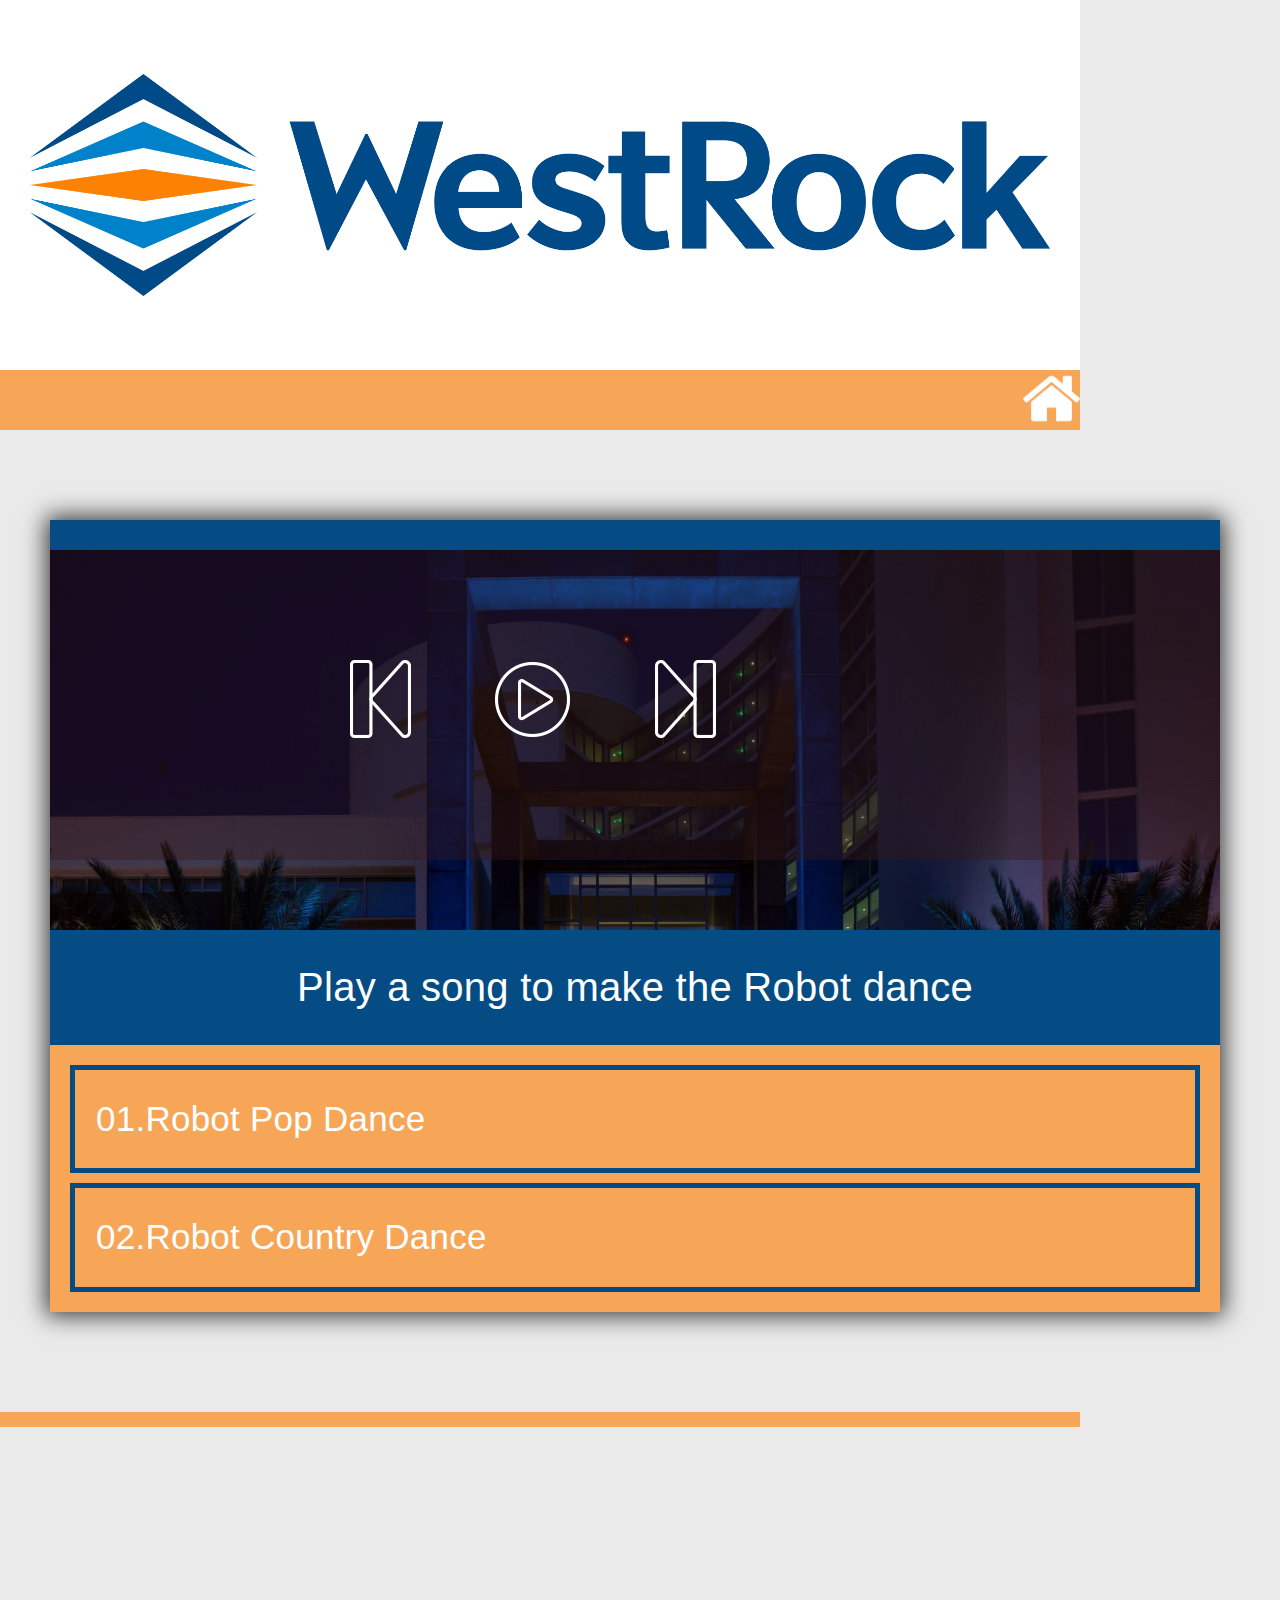
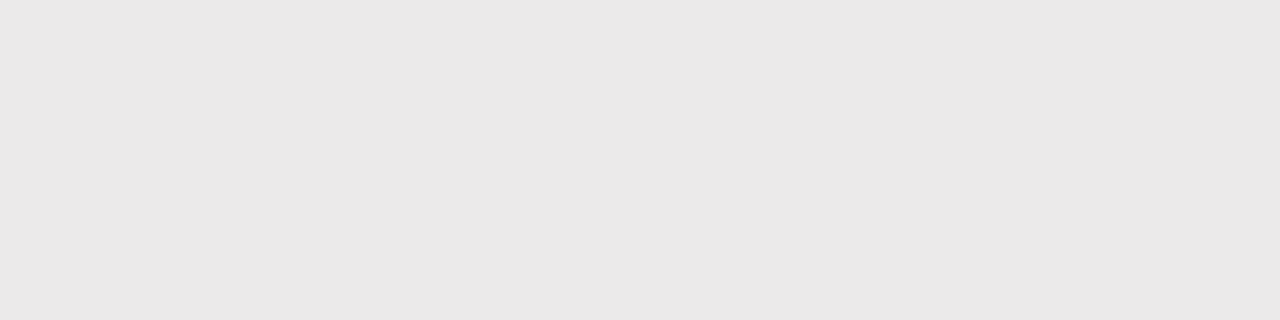
<file: Contents/Dance/index.html>
<!DOCTYPE html>
<html>
<head>
    <meta content="text/html" charset="utf-8" />
    <meta http-equiv="X-UA-Compatible" content="IE=10" />

    <script language="JavaScript" type="text/javascript" src="../../Scripts/BaseCommand.js"></script>
    <script language="JavaScript" type="text/javascript" src="../../Scripts/BaseEvent.js"></script>
    <script language="JavaScript" type="text/javascript" src="../../Scripts/LogConsole.js"></script>
    <script language="JavaScript" type="text/javascript" src="../../Scripts/Language.js"></script>
    <script language="JavaScript" type="text/javascript" src="../../Scripts/custom.js"></script>
    <script src="../../Scripts/jquery-3.3.1.min.js"></script>
    <script language="JavaScript" type="text/javascript" src="../../maincontents.js"></script>
    <script src="../../boots/js/bootstrap.min.js"></script>
    <script src="js/FuroDance.js"></script>
    

    <link href="../../css/Main.css" rel="stylesheet" type="text/css" />
    <link href="css/dance.css" rel="stylesheet" type="text/css"/>
    <link rel="stylesheet" href="../../boots/css/bootstrap.min.css">
    <link rel="stylesheet" href="https://cdnjs.cloudflare.com/ajax/libs/font-awesome/4.7.0/css/font-awesome.min.css">
    <link rel="stylesheet" href="css/font-awesome.min.css">

</head>

<body onload="JSMain()" onbeforeunload="JSUnload()" ondragstart="return false;" ondrop="return false;"  oncontextmenu="return false;" style="-ms-user-select:none;padding: 0; margin: 0; background-repeat: no-repeat; width: 1080px; height: 1920px; " class="noselect unselectable">
<header>
  <div class="logo" src onclick="FC_ContentsCall('Home')">
    <img src="../../assets/logo.png">
  </div>
</header>
<nav>
  <img src="../../assets/icons/home.png" class="img-home" onclick="FC_ContentsCall('Home')">
</nav>
<section class="main-content">
   <div class="bmg">
            <div class="wrap" >
               <div class="col-sm-5">


<audio id="myAudio">
  <source src="tracks/01.mp3" type="audio/mpeg">
  Your browser does not support the audio element.
</audio>


                <div class="container">
                   
                    
                    <div class="column add-bottom">
                        <div id="mainwrap">
                            <div class="songaction">
                             <!-- <span class="left" id="npAction">Paused...</span>*/ -->
                            </div>
                            <!--<div class="yellowcolor">
                              <img src="images/music.png">
                            </div>-->
                            <div class="bagimage">
                                <div class="bagoverlay">
                            <div id="nowPlay">

                                    <a href="#" class="preplayAudio" onclick="preplayAudio()">
                                         <img src="images/prev.png">
                                    </a>
                                    <a href="#" class="playAudio" onclick="playAudio()">
                                        <img src="images/play.png">
                                    </a>
                                    <a href="#" class="stopAudio" onclick="stopAudio()">
                                        <img src="images/pause.png" width="76">
                                    </a>
                                    <a href="#" class="nextplayAudio" onclick="nextplayAudio()">
                                        <img src="images/next.png">
                                    </a>
                                
                                
                          <!--      <span class="right" id="npTitle"></span> -->
                            </div>
                                </div>
                            </div>
                            
                            <div id="audiowrap">
                                     <div id="tracks">
                                    <p>Play a song to make the Robot dance</p>
                                </div>                    
                            </div>
                            <div id="plwrap">
                                <ul id="plList"></ul>
                            </div>
                        </div>
                    </div>
                    
                </div>

<script src="js/jquery-3.3.1.min.js"></script>
<script src="js/plyr.js"></script>




                  </div>
                </div>

              </div>
      </div>

</section>
  <footer>
    <img src="../../assets/footer.png">
    
  </footer>

<div id="dialog-overlay"></div>
      <div id="dialog-box">
        
      </div>


</body>

<script type="application/javascript">

  function JSUnload(){
    window.external.RobotDanceStart(false);
  }
    if(readCookie("CurrentLanguage") === "English")
    {
        LanguageChange('english');
    }
    else if(readCookie("CurrentLanguage") === "Spanish")
    {
        LanguageChange('spanish');
    }
    else if(readCookie("CurrentLanguage") === "Chinese")
    {
        LanguageChange('chinese');
    }
</script>


<script language="JavaScript" type="text/javascript" src="../Common/Scripts/common-inner.js"></script>

<script language="javascript" type="text/javascript">
    window.history.forward();
</script>



</html>
</file>
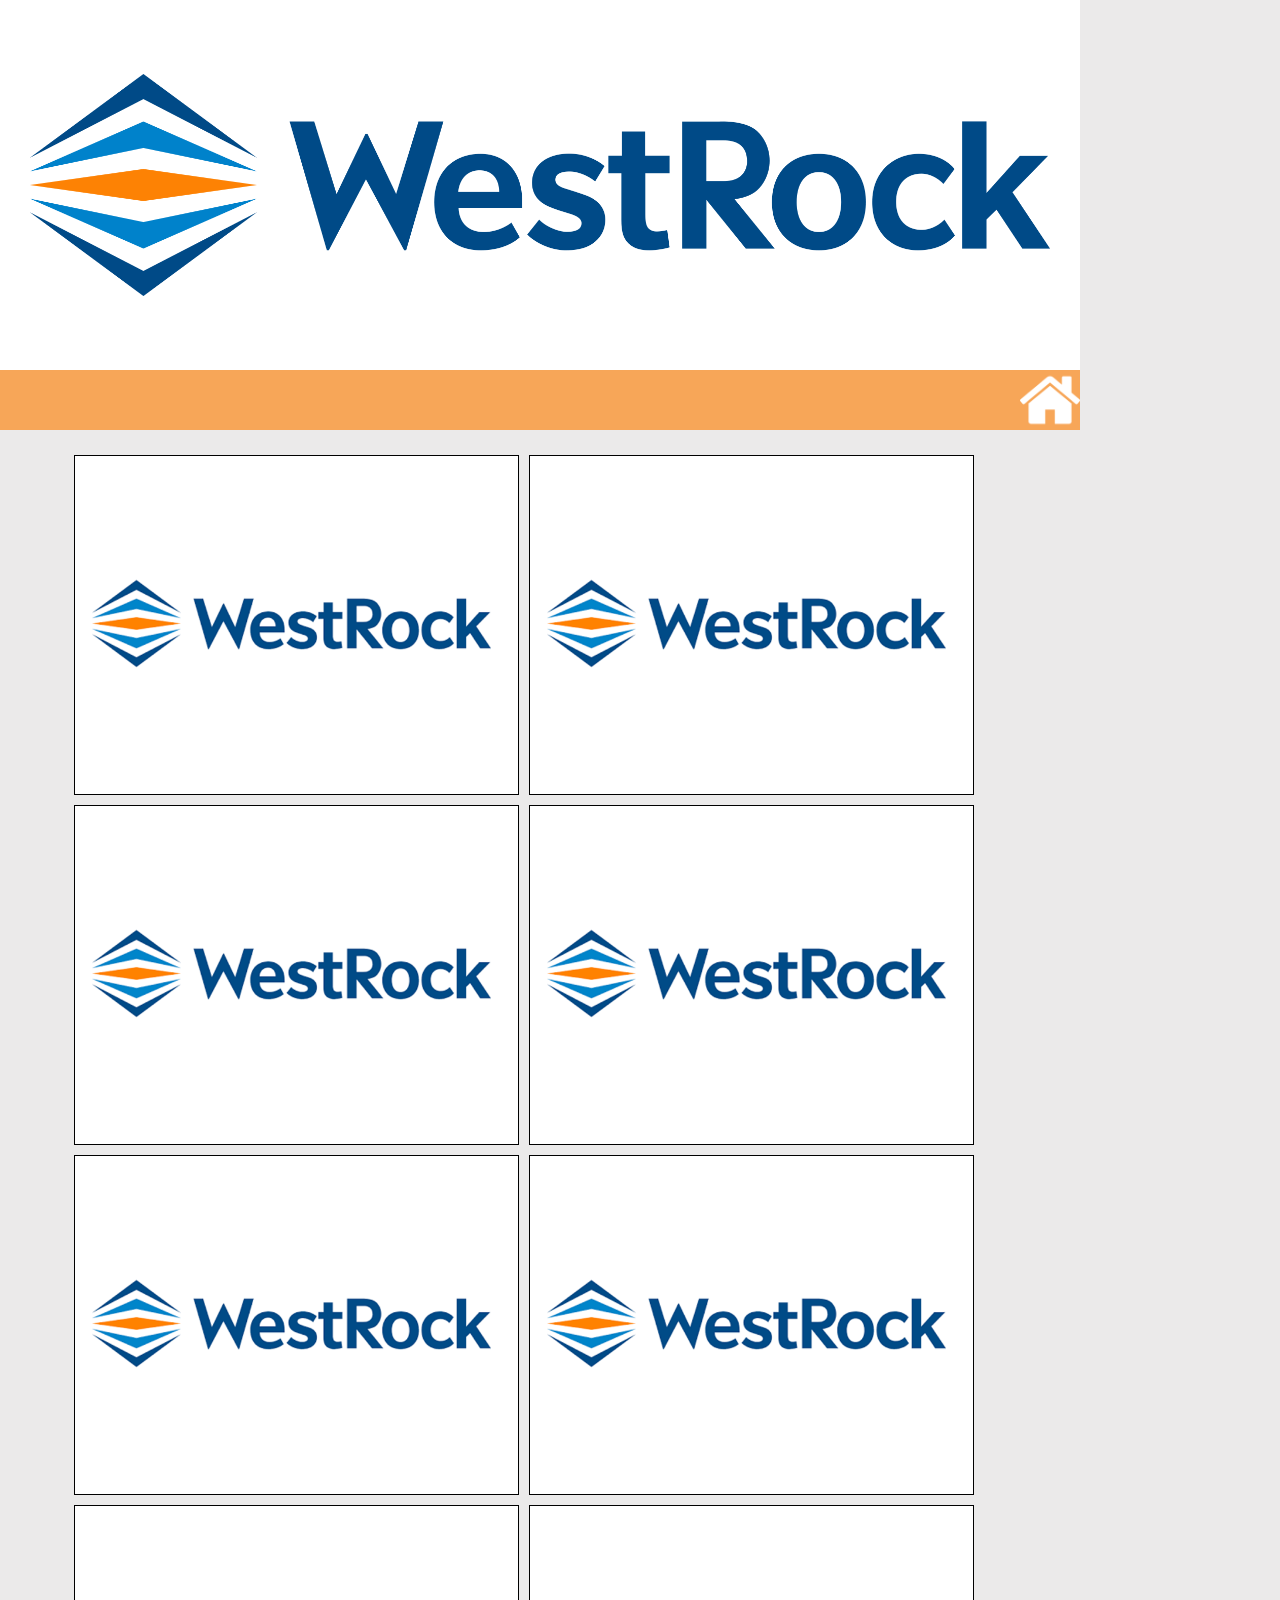
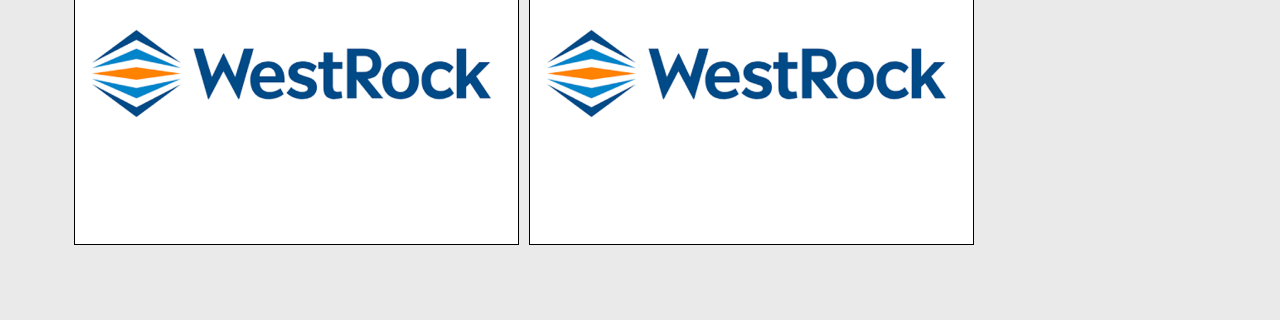
<file: Contents/MatchGame/index.html>
<!DOCTYPE html>
<html>
<head>
    <meta content="text/html" charset="utf-8" />
    <meta http-equiv="X-UA-Compatible" content="IE=10" />

    <script language="JavaScript" type="text/javascript" src="../../Scripts/BaseCommand.js"></script>
    <script language="JavaScript" type="text/javascript" src="../../Scripts/BaseEvent.js"></script>
    <script language="JavaScript" type="text/javascript" src="../../Scripts/LogConsole.js"></script>
    <script language="JavaScript" type="text/javascript" src="../../Scripts/Language.js"></script>
    <script language="JavaScript" type="text/javascript" src="../../Scripts/custom.js"></script>
    <script src="../../Scripts/jquery-3.3.1.min.js"></script>
    <script language="JavaScript" type="text/javascript" src="../../maincontents.js"></script>
    <script src="../../boots/js/bootstrap.min.js"></script> 
    

  <link href="../../css/Main.css" rel="stylesheet" type="text/css" />
  <link rel="stylesheet" href="../../boots/css/bootstrap.min.css">
  <link href="css/eat.css" rel="stylesheet" type="text/css" />
  <link rel="stylesheet" href="css/style2.css">


</head>


<body ondragstart="return false;" ondrop="return false;" style="-ms-user-select:none;" oncontextmenu="return false;">

<header >
    <div class="logo" style="background-image: url(../../assets/logo.png);    height: 398px;
    background-size: 1020px;
    background-repeat: no-repeat;
    background-position-x: 30px; background-position-y:74px; " onclick="FC_ContentsCall('Home')">
        <!--<img onclick="FC_ContentsCall('Home')" src="../../assets/logo.png">-->
    </div>
    
</header>

<nav>
    <span class="home-text" onclick="FC_ContentsCall('Home')"><!--<img class="home" src="../../assets/icons/home.png" alt="home" >--></span>

</nav>

  <section class="main-content">
<div class="wrap">
<div class="game">

    <div class="card" data-id="1">
      <div class="inside">        
        <div class="front">
          <img src="images/1.png" alt="css3">
        </div>        
        <div class="back">
          <img src="images/9.png" alt="Codepen">
        </div>
      </div>        
    </div>

    <div class="card" data-id="2">
      <div class="inside">        
        <div class="front">
          <img src="images/2.png" alt="css3">
        </div>        
        <div class="back">
          <img src="images/9.png" alt="Codepen">
        </div>
      </div>        
    </div>

    <div class="card" data-id="3">
      <div class="inside">        
        <div class="front">
          <img src="images/3.png" alt="css3">
        </div>        
        <div class="back">
          <img src="images/9.png" alt="Codepen">
        </div>
      </div>        
    </div>

    <div class="card" data-id="4">
      <div class="inside">        
        <div class="front">
          <img src="images/4.png" alt="css3">
        </div>        
        <div class="back">
          <img src="images/9.png" alt="Codepen">
        </div>
      </div>        
    </div>

    <div class="card" data-id="4">
      <div class="inside">        
        <div class="front">
          <img src="images/8.png" alt="css3">
        </div>        
        <div class="back">
          <img src="images/9.png" alt="Codepen">
        </div>
      </div>        
    </div>

    <div class="card" data-id="3">
      <div class="inside">        
        <div class="front">
          <img src="images/7.png" alt="css3">
        </div>        
        <div class="back">
          <img src="images/9.png" alt="Codepen">
        </div>
      </div>        
    </div>

    <div class="card" data-id="2">
      <div class="inside">        
        <div class="front">
          <img src="images/6.png" alt="css3">
        </div>        
        <div class="back">
          <img src="images/9.png" alt="Codepen">
        </div>
      </div>        
    </div>
    <div class="card" data-id="1">
      <div class="inside">        
        <div class="front">
          <img src="images/5.png" alt="css3">
        </div>        
        <div class="back">
          <img src="images/9.png" alt="Codepen">
        </div>
      </div>        
    </div>

</div>
  
  <div class="modal-overlay">
    <div class="modal">
      <h2 class="winner">You Rock!</h2>
      <button class="restart" onclick="location.reload(true)">Play Again?</button>
      </ul>
    </div>
  </div>
  
  </div><!-- End Wrap -->
</section>
<script src="js/index2.js"></script> 
<script language="JavaScript" type="text/javascript" src="js/eat.js"></script>
<script language="JavaScript" type="text/javascript" src="../Common/Scripts/common-inner.js"></script>


<!--<script src='http://cdnjs.cloudflare.com/ajax/libs/jquery/2.1.3/jquery.min.js'></script>-->
</body>
</html>
</file>
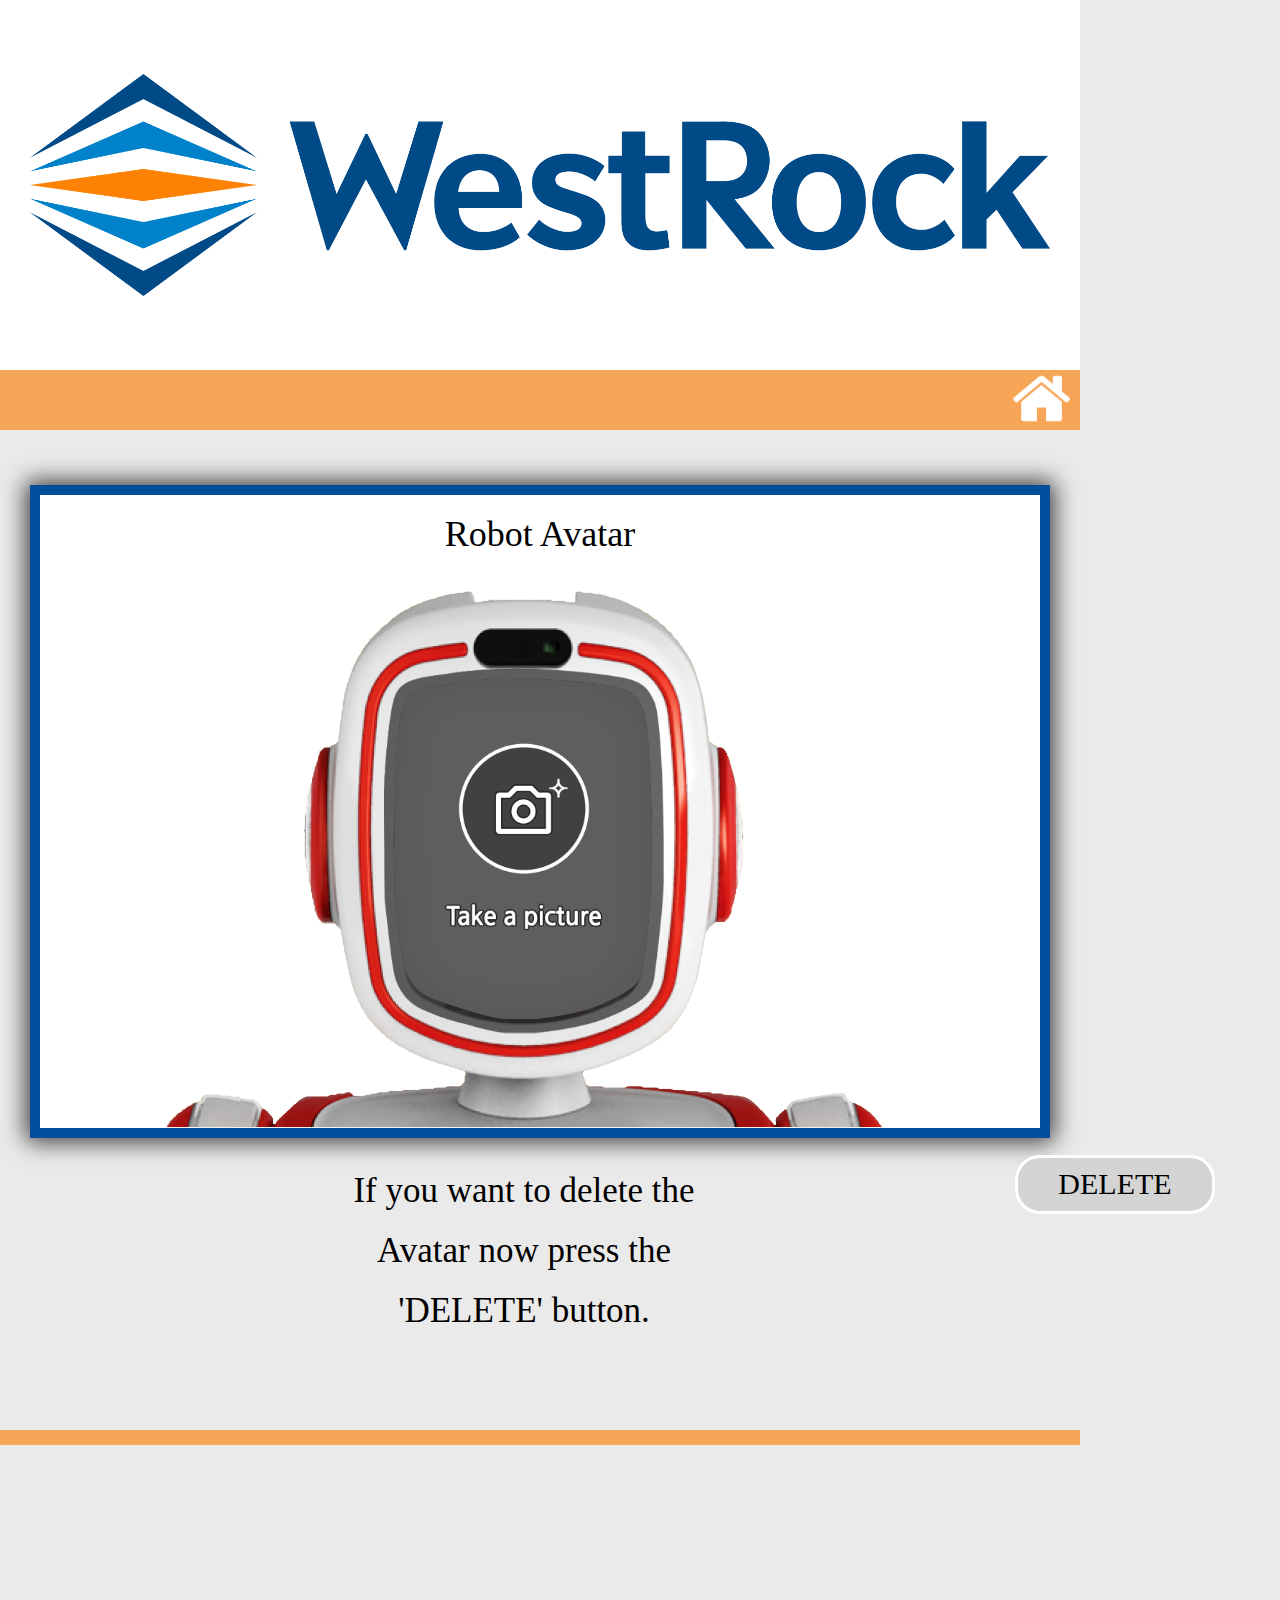
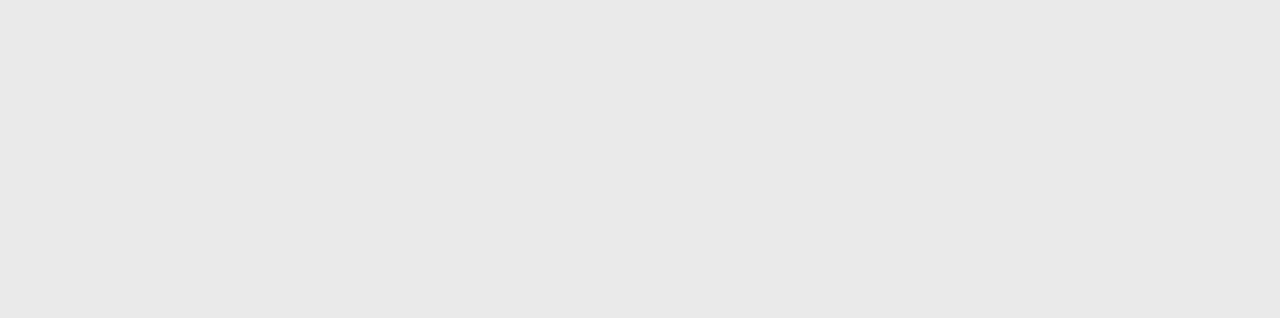
<file: Contents/RobotAvatar/index.htm>
<!DOCTYPE html>
<html>
<head>
<meta content="text/html" charset="utf-8" />
<meta http-equiv="X-UA-Compatible" content="IE=10" />

  <link rel="stylesheet" type="text/css" href="RobotAvatar.css" />

  <script language="JavaScript" type="text/javascript" src="../../Scripts/FlashPlayer.js"></script>
  <script language="JavaScript" type="text/javascript" src="../../Scripts/BaseCommand.js"></script>
  <script language="JavaScript" type="text/javascript" src="../../Scripts/BaseEvent.js"></script>
  
  <script language="JavaScript" type="text/javascript" src="../../Scripts/custom.js"></script>

    <script src="../../Scripts/jquery-3.3.1.min.js"></script>
    <script language="JavaScript" type="text/javascript" src="../../maincontents.js"></script>
    <script src="../../boots/js/bootstrap.min.js"></script> 


  <script language="JavaScript" type="text/javascript" src="RobotAvatar.js"></script>
  <link rel="stylesheet" href="../../boots/css/bootstrap.min.css">
  <link href="../../css/Main.css" rel="stylesheet" type="text/css" />

  
</head>

<body onload="JSMain()" onbeforeunload="JSUnload()" ondragstart="return false;" ondrop="return false;"  oncontextmenu="return false;"  style="-ms-user-select:none;padding: 0; margin: 0; background-repeat: no-repeat; width: 1080px; height: 1918px; overflow: hidden;" class="noselect unselectable">
<header>
  <div class="logo">
    <img onclick="FC_ContentsCall('Home')" src="../../assets/logo.png">
  </div>
</header>

<nav>
  <span class="home-text" onclick="FC_ContentsCall('Home')"><img class="home" src="../../assets/icons/home.png" alt="home"/></span>
</nav>


<div class="main">
  <div class="canvas">
    <canvas id="camImage" width="820" height="520"></canvas>
  </div>

  <div class="bg">
    <h1 class="titleAvatar" style="">Robot Avatar</h1>
    <img src="Image/bg-new.png">
    <p class="deltext" id="deltext" style="">If you want to delete the Avatar now press the 'DELETE' button.</p>
  </div>

  <div class="shot" id="shot">
    <img id="shot" src="Image/avatar_shot_nor.png" onclick="shot()">
  </div>

   <div class="frame" id="frame" style="display: none">
    <img src="Image/avatar_frame.png">
  </div>
  
  <div class="number" id="number" style="display: none">
    <img id="number_img" src="Image/3_re.png">
  </div>
 
  <div class="delete">
    <button  onclick="del()" id="delete" disabled>DELETE</button>
  </div>
</div>
<footer>
  <img src="../../assets/footer.png">
  
</footer>

<script language="JavaScript" type="text/javascript" src="../Common/Scripts/common-inner.js"></script>
</body>
<script type="application/javascript">
    if(readCookie("CurrentLanguage") === "English")
    {
        LanguageChange('english');
    }
    else if(readCookie("CurrentLanguage") === "Spanish")
    {
        LanguageChange('spanish');
    }
</script>
</html>
</file>
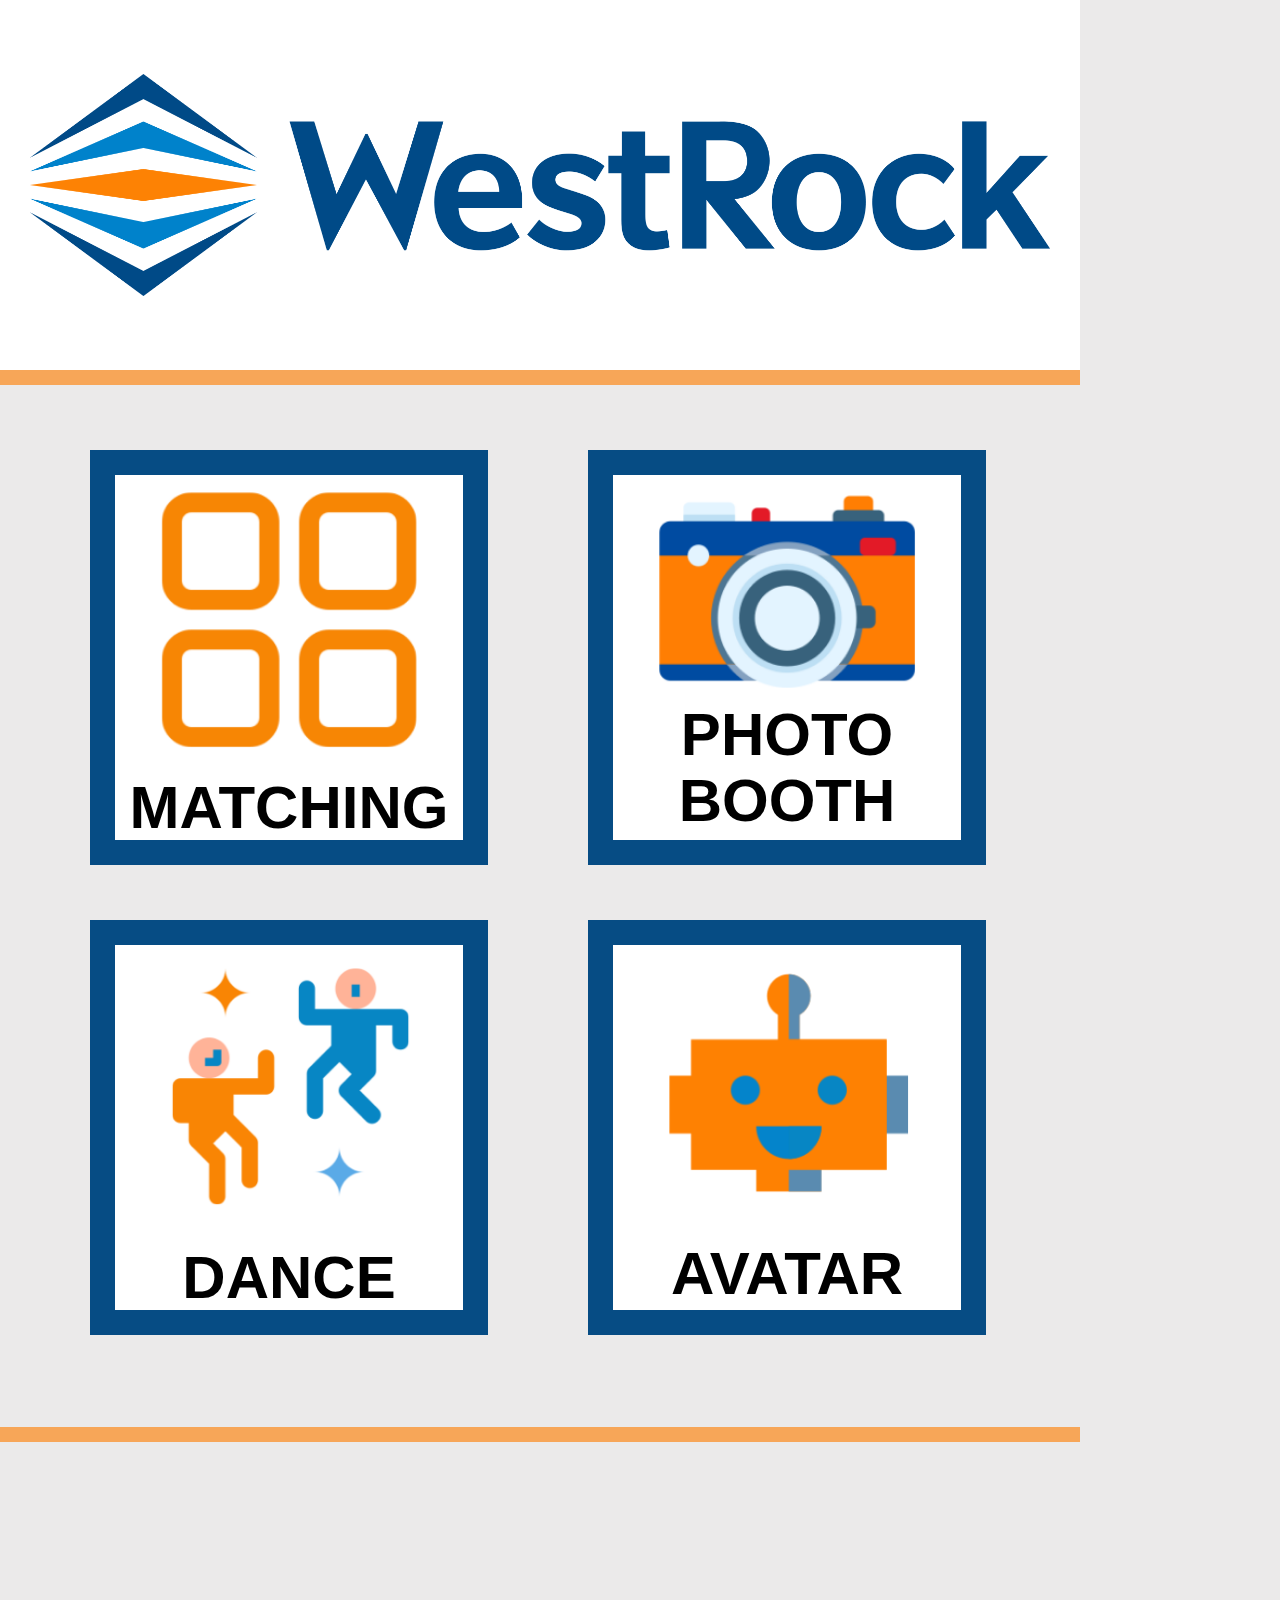
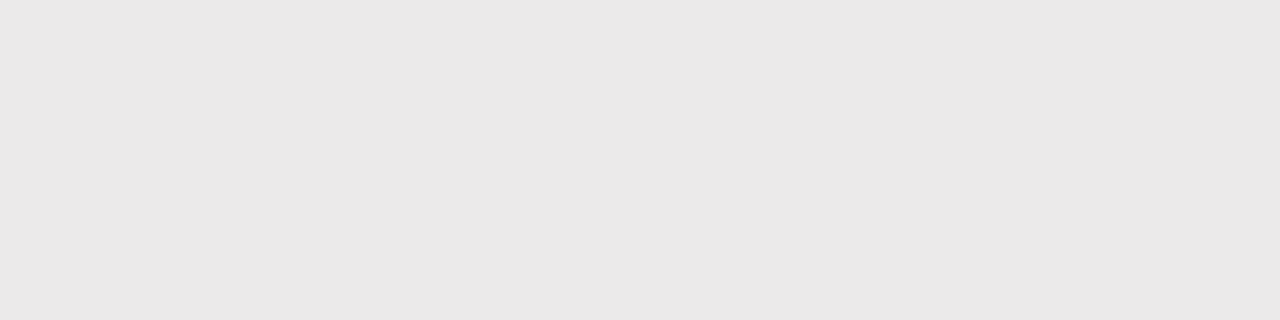
<file: maincontents.htm>
<!DOCTYPE html>
<html>
<head>
    <meta content="text/html" charset="utf-8"/>
    <meta http-equiv="X-UA-Compatible" content="IE=10"/>

    <script language="JavaScript" type="text/javascript" src="Scripts/BaseCommand.js"></script>
    <script language="JavaScript" type="text/javascript" src="Scripts/BaseEvent.js"></script>
    <script language="JavaScript" type="text/javascript" src="Scripts/LogConsole.js"></script>
    <script language="JavaScript" type="text/javascript" src="Scripts/Language.js"></script>
    <script language="JavaScript" type="text/javascript" src="Scripts/custom.js"></script>
    <script type="text/javascript" src="Scripts/jquery-3.3.1.min.js"></script>
    <script language="JavaScript" type="text/javascript" src="maincontents.js"></script>
    <script src="boots/js/bootstrap.min.js"></script> 
    <link rel="stylesheet" href="boots/css/bootstrap.min.css">
    
    <link href="css/Main.css" rel="stylesheet" type="text/css"/>
</head>

<body  onbeforeunload="JSUnload()" ondragstart="return false;" ondrop="return false;" style="-ms-user-select:none;" oncontextmenu="return false;">

  <header onclick="">
    <div class="config" onclick="FC_ContentsCall('Config')">
        <img src="assets/config.png" height="58">
    </div>
    <!--<div class="img-home" onclick="location.href ='maincontents.htm'"></div>-->
    <div class="logo">
      <img src="assets/logo.png" onclick="FC_ContentsCall('music')">
    </div>

  </header>
  <nav></nav>
  <section class="main-content">
    <div class="navigation">

      <div class="col-sm-6 navigation-box" style="" onclick="FC_ContentsCall('MatchGame')">
        <div style="">
          <img src="assets/icons/matching.png" class="navigation-icon" width="250">
          <h2 class="navigation-text">MATCHING</h2>
        </div>
      </div>

      <div class="col-sm-6 navigation-box" style="margin-right: 0;"  onclick="FC_ContentsCall('Selfie')">
        <div style="" >
          <img src="assets/icons/camera.png" class="navigation-icon" style="" width="240">
          <h2 class="navigation-text" style="margin-top: 10px;">Photo Booth</h2>
        </div>
      </div>

      <div class="col-sm-6 navigation-box" style="" onclick="FC_ContentsCall('Dance')">
        <div style="">
          <img src="assets/icons/dance.png" class="navigation-icon">
          <h2 class="navigation-text">dance</h2>
        </div>
      </div>

      <div class="col-sm-6 navigation-box" style="margin-right: 0;" onclick="FC_ContentsCall('Avatar')">
        <div style="">
          <img src="assets/icons/robot.png" class="navigation-icon" width="190">
          <h2 class="navigation-text" style="">Avatar</h2>
        </div>
      </div>
      

      

  </section>
<footer>
  <img src="assets/footer.png">
</footer>

  <div id="dialog-overlay"></div>
  <div id="dialog-box">
  </div>
  <script type="text/javascript">		  
	
  </script>
  <style type="text/css">
    nav {
      height: 15px;
    }
    .main-content {
      height: 1057px;
      margin-top: 0;
      padding-top: 65px;
     /* border-top: 20px solid #01d07c; */
    }
    
    
  </style>

</body>
</html>
</file>
<file: css/Main.css>
@charset "utf-8";
/* CSS Document */

/*@import url('https://fonts.googleapis.com/css?family=Orbitron');
@import url('https://fonts.googleapis.com/css?family=Source+Sans+Pro');*/
@font-face {
    font-family: MyriadproReg;
    src: url('Fonts/MYRIADPROREGULAR.woff');
}
@font-face {
    font-family: MyriadproBold;
    src: url('Fonts/MyriadPro-Bold.woff');
}
@font-face {
    font-family: GillSansStd;
    src: url('Fonts/GILLSANS.ttf');
}
@font-face {
    font-family: aileron;
    src: url('Fonts/aileron.heavy.otf');
}

a{
	color: white;
}

body{
	padding: 0;
	margin: 0;
	background-repeat: no-repeat;
	width: 1080px;
	height: 1920px;
	/*overflow: hidden;*/
	font-family: 'GillSansStd' !important;
	color: #ffffff;
	/*background-image: url(../assets/bg.png);*/
	background-color: #ebeaea !important;
	
}
header
{
	width: 1080px;
	height: 370px;
	background-color: #ffffff;
}
nav{
	/*margin-top: 15px ;*/
	height: 60px;
	background-color: #f7a658;
}
header .logo {
	text-align: center;
	padding: 74px 0 0 0;
}
header .logo img {
	width: 1020px;
}
.main-content {
	/*background-image: url("../assets/background.png");
	background-repeat: no-repeat;
	background-size: cover;
    background-position: inherit;*/
  	background-color: #ebeaea;
	height: 997px;
	padding-top: 50px;
	border-bottom: 15px solid #f7a658;
}
footer {
	text-align: center;
	
}
footer img{
	width: 1080px;
}
.footer-section{
	margin-left: 300px;
}
.navigation{
	width: 900px;
    margin: 0px auto;
    height: auto;
    display: block;
}
.navigation-icon {
    margin: 5px 0 0 0;
    width: 260px;
	float: none;
}
.navigation-text {
    font-weight: bold;
    font-size: 60px;
    color: #000;
    position: inherit;
    top: 40px;
    /* left: 100px; */
    text-align: center;
    font-family: sans-serif;
    text-transform: uppercase;
    margin-top:25px;
}
.navigation-box{
	background-color: white;
	width: 398px;
	border: 25px solid #064c84;
    padding: 10px;
    height: 415px;
    margin: 0 100px 55px 0px;text-align: center;
  /* border-radius: 15px; */
    }
    .navigation-box div {
      /*width:300px;
      height: 400px;
      border: 5px solid #00acbb;*/
    }



a.button {
	/* styles for button */
	margin:10px auto 0 auto;
	text-align:center;
	display: block;
	width:100px;
	padding:  10px ;
	color: #fff;
	text-decoration: none;
	font-weight: bold;
	line-height: 1;
	font-size: 30px;

	/* button color */
	background-color: #003359;

	/* css3 implementation :) */
	/* rounded corner */
	-moz-border-radius: 5px;
	-webkit-border-radius: 5px;

	/* drop shadow */
	-moz-box-shadow: 0 1px 3px rgba(0,0,0,0.5);
	-webkit-box-shadow: 0 1px 3px rgba(0,0,0,0.5);

	/* text shaow */
	text-shadow: 0 -1px 1px rgba(0,0,0,0.25);
	border-bottom: 1px solid rgba(0,0,0,0.25);
	position: relative;
	cursor: pointer;

}


#dialog-box .dialog-content p {
	font-weight:700; margin:0;
}

#dialog-box .dialog-content ul {
	margin:10px 0 10px 20px;
	padding:0;
	height:50px;
}

#dialog-box .dialog-content {
	/* style the content */
	max-height: 1200px;
	overflow: hidden;
	text-align:left;
	padding:10px;
	margin:13px;
	color:#666;
	font-family:arial;
	font-size:11px;
}

#dialog-overlay {

	/* set it to fill the whil screen */
	width:100%;
	height:100%;

	/* transparency for different browsers */
	filter:alpha(opacity=50);
	-moz-opacity:0.5;
	-khtml-opacity: 0.5;
	opacity: 0.5;
	background:#000;

	/* make sure it appear behind the dialog box but above everything else */
	position:absolute;
	top:0; left:0;
	z-index:3000;

	/* hide it by default */
	display:none;
}

#dialog-box {

	/* css3 drop shadow */
	-webkit-box-shadow: 0px 0px 10px rgba(0, 0, 0, 0.5);
	-moz-box-shadow: 0px 0px 10px rgba(0, 0, 0, 0.5);

	/* css3 border radius */
	-moz-border-radius: 5px;
	-webkit-border-radius: 5px;

	background:#eee;
	/* styling of the dialog box, i have a fixed dimension for this demo */
	width:850px;


	/* make sure it has the highest z-index */
	position:absolute;
	top: 20% !important;
	z-index:5000;

	/* hide it by default */
	display:none;
}

.img-home {
	width: 57px;
    float: right;
}

.config{
position: absolute;
    width: 100px;
    height: 100px;
    left: 0;
    top: 0;
    z-index: 1000;
}
.survey-form p{
	font-size: 30px;
}

#changetext{
	font-family: aileron;
	position: absolute;
    bottom: 80px;
    width: 1040px;
    font-size: 100px;
    font-weight: bold;
    color: #152a6b;
        line-height: 100px;
}
</file>
<file: Contents/Dance/css/dance.css>
/* Font Family
================================================== */



/* Global Styles
================================================== */
.main-content {padding-top: 0px;     height: 997px;}
.container {
    -webkit-font-smoothing:antialiased;
    -webkit-text-size-adjust:100%;
    color:#fff;
    font-size:105%;
    font-family:"Oxygen", HelveticaNeue, "Helvetica Neue", Helvetica, Arial, sans-serif;
    font-weight:300;
    letter-spacing:.025rem;
    line-height:1.618;
    padding:1rem 0;

}

/* Setup
================================================== */

.container {
    position:relative;
    //margin:0 auto;
    //margin: 20px;
    margin-top: 80px;
    margin-left: 20px !important;
    /* background-color:#FF6600;*/


}
.column { width:inherit; }




audio {
    margin:0 15px 0 14px;
    width:670px;
}

#mainwrap {
    background-color: #064c84;
    padding: 30px 0 0 0;
    -webkit-box-shadow: 0px 0px 22px 4px rgba(0,0,0,0.75);
-moz-box-shadow: 0px 0px 22px 4px rgba(0,0,0,0.75);
box-shadow: 0px 0px 22px 4px rgba(0,0,0,0.75);
}

#audiowrap{
    
}
#plwrap {
    margin-top:25px;
    padding: 10px 0;
    background-color: #f7a658;

}
#plList{
    padding: 0 20px 0 20px;
}

#tracks {
    position:relative;
    text-align:center;
    color: white;
    font-size: 40px;
    margin-top: 25px;

}

#nowPlay {
    display:inline;
    margin-left: 300px;
}

#npAction {
    padding:131px;
}

#npTitle {
    padding:21px;
}

#plList li {
    cursor:pointer;
    display:block;
    margin:0;
    padding:21px;

    width: 100%;
    background-color: #f7a658;
    border: 5px solid #064c84;
    margin: 10px 0;
}

#plList li:hover {
    background-color:rgba(0,0,0,.1);
    width: 97%;
}

.plItem {
    position:relative;
    font-size: 35px;
    color: white;
}

.plTitle {
}

.plNum {
    width:25px;
}

.plLength {
    padding-left:21px;
    position:absolute;
    right:21px;
    top:0;
}

.plSel,
.plSel:hover {
    background-color:rgba(0,0,0,.1);
    color:#fff;
    cursor:default !important;
}


.playAudio,.stopAudio{
    margin: 80px;
}
.songaction{

    width: 100%;
}
#nowPlay{

}
.bagimage{
    color: pink;
    background-image: url(../images/01.jpg);
    height: 380px;
    background-size: cover;
}

.bagoverlay{
    background: rgba(54, 25, 25, .4);
    height: 310px;
    background-size: auto;
    padding-top: 110px;
}
.yellowcolor{
    background-color: #3fb8e9;
    height: 250px;
    padding-top: 20px;
    text-align: center;
}
</file>
<file: Contents/MatchGame/css/eat.css>
.main-content{width: 1080px;    height: 1490px;padding-top:0;border:0;
  /*background-image: url('../images/background.png');*/background-position-y: -260px;}
.img-home {position: absolute;
      top: 77px;
    right: 88px;
    width: 227px;
    z-index: 99;
    cursor: pointer;
    height: 92px;
  }
  .home-text{
    background-image: url(../../../assets/icons/home.png);
    width: 60px;
    height: 60px;
    background-size: cover;
    display: block;
    float: right;}
  }
  header{
    background-color: white;
  }
  header .logo{
    background-image: url(../../../assets/logo.png);
    background-size: cover;
  }
  .wrap{   
    height: 1650px;
   width: 943px;
    margin: 0 auto;
    padding-top: 20px;
    border-radius: 10px;
  }
  h1, h2{color: white;margin: 20px 0;}
  .product-box{
    width: 465px;   
    margin: 0px;
  }
  .product-box img{
    width: 440px;
  }
  .products-box{height: 365px;}
  #dialog-overlay {

  /* set it to fill the whil screen */
  width:100%; 
  height:100%;
  
  /* transparency for different browsers */
  filter:alpha(opacity=50); 
  -moz-opacity:0.5; 
  -khtml-opacity: 0.5; 
  opacity: 0.5; 
  background:#000; 

  /* make sure it appear behind the dialog box but above everything else */
  position:absolute; 
  top:0; left:0; 
  z-index:3000; 

  /* hide it by default */
  display:none;
}

#dialog-box {
  
  /* css3 drop shadow */
  -webkit-box-shadow: 0px 0px 10px rgba(0, 0, 0, 0.5);
  -moz-box-shadow: 0px 0px 10px rgba(0, 0, 0, 0.5);
  
  /* css3 border radius */
  -moz-border-radius: 5px;
    -webkit-border-radius: 5px;
  
  background:#eee;
  /* styling of the dialog box, i have a fixed dimension for this demo */ 
  width:950px; 
  
  
  /* make sure it has the highest z-index */
  position:absolute; 
  top: 10% !important;
  z-index:5000; 

  /* hide it by default */
  display:none;
}

#dialog-box .dialog-content {
  /* style the content */
  width: 924px;
  max-height: 1525px;
  overflow: hidden;
  text-align:left; 
  padding:10px; 
  margin:13px;
  color:#666; 
  font-family:arial;
  font-size:11px; 
  float: left;
}

a.button {
  /* styles for button */
  margin:10px auto 0 auto;
  text-align:center;
  display: block;
  width:100px;
  padding:  10px ;
  color: #fff;
  text-decoration: none;
  font-weight: bold;
  line-height: 1;
    font-size: 30px;
  
  /* button color */
  background-color: #b92c28;
  
  /* css3 implementation :) */
  /* rounded corner */
  -moz-border-radius: 5px;
  -webkit-border-radius: 5px;
  
  /* drop shadow */
  -moz-box-shadow: 0 1px 3px rgba(0,0,0,0.5);
  -webkit-box-shadow: 0 1px 3px rgba(0,0,0,0.5);
  
  /* text shaow */
  text-shadow: 0 -1px 1px rgba(0,0,0,0.25);
  border-bottom: 1px solid rgba(0,0,0,0.25);
  position: relative;
  cursor: pointer;
  
}

a.button:hover {
  /*background-color: #c33100;  */
}

/* extra styling */
#dialog-box .dialog-content p {
  font-weight:700; margin:0;
}

#dialog-box .dialog-content ul {
  margin:10px 0 10px 20px; 
  padding:0; 
  height:50px;
}

#change-us{color: rgb(255, 255, 255);background: #008a97;padding: 0px 10px;border-radius: 5px;}

p{

  margin: 0 0 0;
}
</file>
<file: Contents/MatchGame/css/style2.css>
@import url(http://weloveiconfonts.com/api/?family=brandico);
/* brandico */
[class*="brandico-"]:before {
  font-family: 'brandico', sans-serif;
}

* {
  box-sizing: border-box;
}

html, body {
  height: 100%;
}

body {
  background: black;
  min-height: 100%;
  font-family: "Arial", sans-serif;
}
header{
    background-color: white;
  }
.wrap {
  position: relative;
  height: 100%;
  min-height: 500px;
  padding-bottom: 20px;
}

.game {
  -webkit-transform-style: preserve-3d;
  transform-style: preserve-3d;
  perspective: 500px;
  min-height: 100%;
  height: 100%;
}

@keyframes matchAnim {
  0% {
    background: #bcffcc;
  }
  100% {
    background: white;
  }
}
.card {
  float: left;
  width: 455px;
  height: 350px;
  padding: 5px;
  text-align: center;
  display: block;
  perspective: 500px;
  position: relative;
  cursor: pointer;
  z-index: 50;
  -webkit-tap-highlight-color: rgba(0, 0, 0, 0);
}
@media (max-width: 800px) {
  .card {
    width: 25%;
    height: 16.666%;
  }
}

.card .inside {
  width: 100%;
  height: 100%;
  display: block;
  //-webkit-transform-style: preserve-3d;
  transform-style: preserve-3d;
  transition: .4s ease-in-out;
  background: white;
}


.card .inside.picked, .card .inside.matched {
  -webkit-transform: rotateY(180deg);
  transform: rotateY(180deg);
}

.card .inside.matched {
  animation: 1s matchAnim ease-in-out;
  animation-delay: .4s;
}
.card .front, .card .back {
  border: 1px solid black;
  //backface-visibility: visible;

  position: absolute;
  top: 0;
  left: 0;
  width: 100%;
  height: 100%;
  padding: 10px;
}
.card .front{
  display: none;
}
.card .inside.picked .front, .card .inside.matched .front{
  display: block;
}

.card .inside.picked .back, .card .inside.matched .back{
  display: none;
}
.card .front img, .card .back img {
  max-width: 100%;
  display: block;
  margin: 0 auto;
  max-height: 100%;
}
.card .front {
  //-webkit-transform: rotateY(-180deg);
  transform: rotateY(-180deg);
}
@media (max-width: 800px) {
  .card .front {
    padding: 5px;
  }
}
@media (max-width: 800px) {
  .card .back {
    padding: 10px;
  }
}

.card .face {
  border: 1px solid black;
  backface-visibility: hidden;
  position: absolute;
  top: 0;
  left: 0;
  width: 100%;
  height: 100%;
  padding: 20px;
  z-index: 1000;
}

.modal-overlay {
  display: none;
  background: rgba(0, 0, 0, 0.8);
  position: fixed;
  top: 0;
  left: 0;
  width: 100%;
  height: 100%;
}

.modal {
  display: none;
  position: relative;
  width: 500px;
  height: 400px;
  max-height: 90%;
  max-width: 90%;
  min-height: 380px;
  margin: 0 auto;
  background: white;
  top: 50%;
  transform: translateY(-50%);
  padding: 30px 10px;
}
.modal .winner {
  font-size: 80px;
  text-align: center;
  color: #4d4d4d;
}
@media (max-width: 480px) {
  .modal .winner {
    font-size: 60px;
  }
}
.modal .restart {
  margin: 30px auto;
  padding: 20px 30px;
  display: block;
  font-size: 30px;
  border: none;
  background: #4d4d4d;
  background: linear-gradient(#4d4d4d, #222);
  border: 1px solid #222;
  border-radius: 5px;
  color: white;
  text-shadow: 0px 1px 0 black;
  cursor: pointer;
}
.modal .restart:hover {
  background: linear-gradient(#222, black);
}
.modal .message {
  text-align: center;
}
.modal .message a {
  text-decoration: none;
  color: #28afe6;
  font-weight: bold;
}
.modal .message a:hover {
  color: #56c0eb;
  border-bottom: 1px dotted #56c0eb;
}
.modal .share-text {
  text-align: center;
  margin: 10px auto;
}
.modal .social {
  margin: 20px auto;
  text-align: center;
}
.modal .social li {
  display: inline-block;
  height: 50px;
  width: 50px;
  margin-right: 10px;
}
.modal .social li:last-child {
  margin-right: 0;
}
.modal .social li a {
  display: block;
  line-height: 50px;
  font-size: 20px;
  color: white;
  text-decoration: none;
  border-radius: 5px;
}
.modal .social li a.facebook {
  background: #3b5998;
}
.modal .social li a.facebook:hover {
  background: #4c70ba;
}
.modal .social li a.google {
  background: #D34836;
}
.modal .social li a.google:hover {
  background: #dc6e60;
}
.modal .social li a.twitter {
  background: #4099FF;
}
.modal .social li a.twitter:hover {
  background: #73b4ff;
}

footer {
  height: 20px;
  position: absolute;
  bottom: 0;
  width: 100%;
  z-index: 0;
}
footer .disclaimer {
  line-height: 20px;
  font-size: 12px;
  color: #727272;
  text-align: center;
}
@media (max-width: 767px) {
  footer .disclaimer {
    font-size: 8px;
  }
}

table{
  margin-left: 20px;
}

table tr, table td {
  padding: 10px;
}
</file>
<file: Contents/RobotAvatar/RobotAvatar.css>
@font-face {
    font-family: Bukra-Regular;
    src: url(../../css/Fonts/OpenSans-Regular.ttf);
}
@font-face {
    font-family: Bukra-Light;
    src: url(../../css/Fonts/OpenSans-Light.ttf);
}
body{
	//font-family: 'Bukra-Light' !important;
/*font-weight: bold;*/
}
body {
	margin: 0;
	padding: 0;
	//overflow: hidden;
}
.home{
	float: right;
	height: 57px;
	padding-right: 10px;

}
.main{
	background-color: #f7a658;
    min-height: 1000px;
	background-image: url("../../assets/background.png");
	background-size: cover;
	background-repeat: no-repeat;
overflow: hidden;}

.bg {
	margin: 0;
	padding: 0;
	position: absolute;
	/*top: 200px;*/
	top: 475px;
	margin:10px 30px 0 30px;
	border:10px solid #004e9b;
	-webkit-box-shadow: 0px 0px 22px 4px rgba(0,0,0,0.75);
-moz-box-shadow: 0px 0px 22px 4px rgba(0,0,0,0.75);
box-shadow: 0px 0px 22px 4px rgba(0,0,0,0.75);
}
.bg img{
	width: 1000px;
	/*height: 715px;*/
}

.canvas {
	position: absolute;
    /*left: 283px;*/
    /* z-index: -2; */
    /*top: 560px;
    height: 394px;
    width: 281px;*/
    left: 250px;
    top: 588px;
}

.frame {
	position: absolute;
	left: 327px;
    top: 593px;
}

#frame {
	/* display: none; */
	width: 280px;
}

.number {
	position: absolute;
	/*left: 362px;
	/*top: 549px;
	top:730px;*/
	left: 463px;
    top: 730px;
}

#number {
	/* display: none; */
}

.shot {
	position: absolute;
    left: 384px;
    /* top: 474px; */
    top: 668px;
}
.shot img{
	width: 280px;
    /*height: 401px;*/
}

.delete {
	position: absolute;
	right: 65px;
	top: 1155px;
}
.delete button{
	background-color: #d4d4d4;
	width: 200px;
	font-size: 30px;
	border-radius: 25px;
	padding: 5px;
	border: solid #ffffff;
	color: #000000;
}
.img-home {
	position: absolute;
	z-index: 99;
	margin-top: -64px;
	/*cursor: pointer;*/
	height: 66px;
}
footer {
	/*position: absolute;
	bottom: -8px !important;*/
    border-top: 15px solid  #f7a658;
}
.titleAvatar{
	background-color: white;
    padding: 20px 0;
    text-align: center;
    margin: 0;
    color: black;
}
#change-us, #change-ar{text-decoration: none;}
.deltext{
	    text-align: center;
	    color: #000000;
    position: absolute;
    top: 666px;
    left: 290px;
    font-size: 35px;
    width: 388px;
    line-height: 60px;
    }

     a {
    color: #008a97 !important;
}
 #change-us, #change-ar{padding: 0px 10px 5px 10px !important; border-radius: 5px;text-decoration: none;}
 .active{
    color: rgb(255, 255, 255) !important;
 background: #008a97 !important;
  }
</file>
